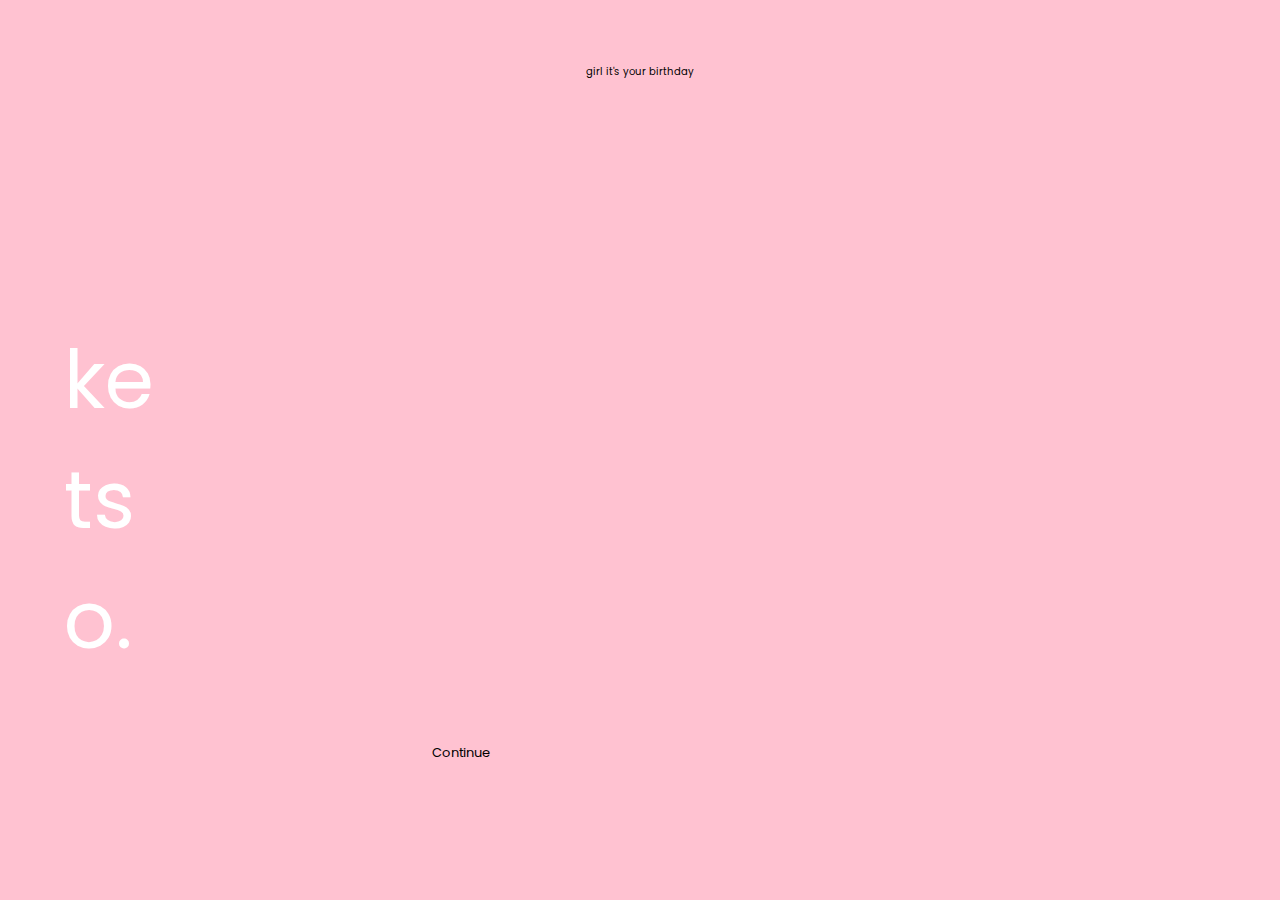
<file: index.html>
<!DOCTYPE html>
<html lang="en">
<head>
    <meta charset="UTF-8">
    <meta http-equiv="X-UA-Compatible" content="IE=edge">
    <meta name="viewport" content="width=device-width, initial-scale=1.0">
    <title>store</title>
    <link rel="stylesheet" href="style.css">
    <link rel="preconnect" href="https://fonts.googleapis.com">
    <link rel="preconnect" href="https://fonts.googleapis.com">
    <link rel="preconnect" href="https://fonts.gstatic.com" crossorigin>
    <link href="https://fonts.googleapis.com/css2?family=Poppins:wght@600&display=swap" rel="stylesheet">
    
</head>
<body>
<header class="header">
    girl it's your birthday

</header>
    
<div class="name">
    <header>
        ke <br> ts <br> o.
    </header>
</div>

<button class="button" onclick="window.location.href='page2.html'">Continue</button>






</body>
</html>
</file>
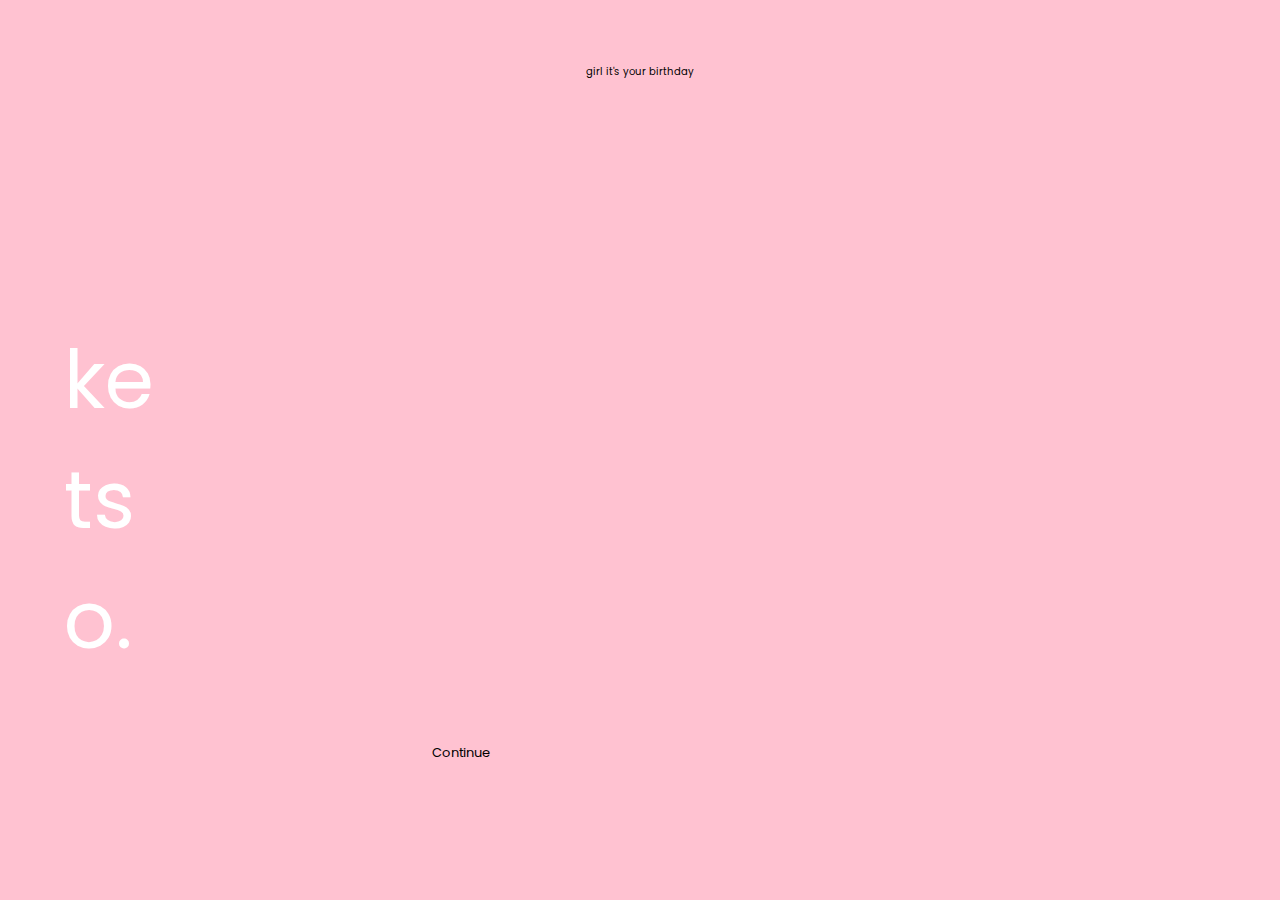
<file: ketso.html>
<!DOCTYPE html>
<html lang="en">
<head>
    <meta charset="UTF-8">
    <meta http-equiv="X-UA-Compatible" content="IE=edge">
    <meta name="viewport" content="width=device-width, initial-scale=1.0">
    <title>store</title>
    <link rel="stylesheet" href="style.css">
    <link rel="preconnect" href="https://fonts.googleapis.com">
    <link rel="preconnect" href="https://fonts.googleapis.com">
    <link rel="preconnect" href="https://fonts.gstatic.com" crossorigin>
    <link href="https://fonts.googleapis.com/css2?family=Poppins:wght@600&display=swap" rel="stylesheet">
    
</head>
<body>
<header class="header">
    girl it's your birthday

</header>
    
<div class="name">
    <header>
        ke <br> ts <br> o.
    </header>
</div>

<button class="button" onclick="window.location.href='page2.html'">Continue</button>






</body>
</html>
</file>
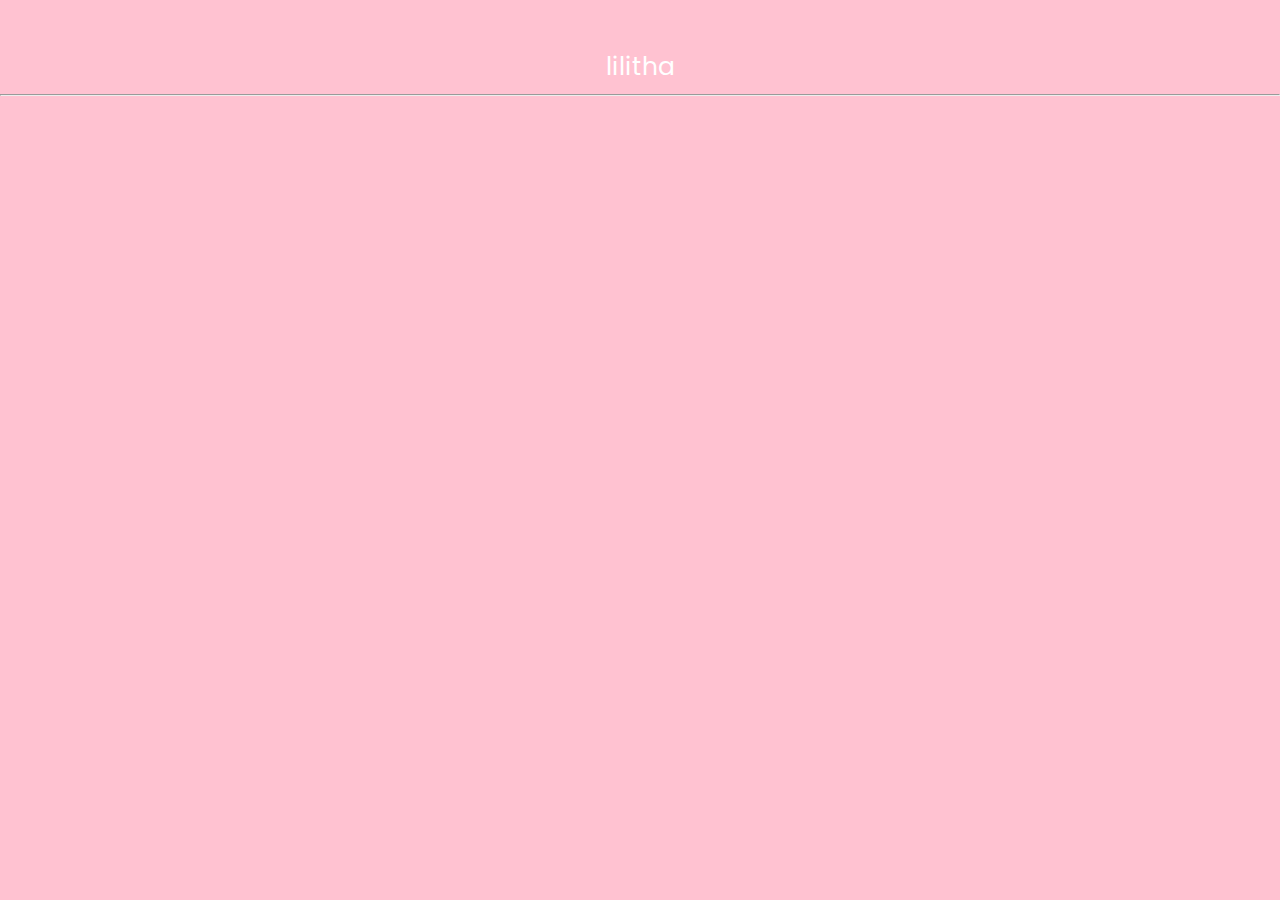
<file: nine.html>
<!DOCTYPE html>
<html lang="en">
<head>
    <meta charset="UTF-8">
    <meta http-equiv="X-UA-Compatible" content="IE=edge">
    <meta name="viewport" content="width=device-width, initial-scale=1.0">
    <title>Document</title>
    <link rel="preconnect" href="https://fonts.gstatic.com" crossorigin>
    <link href="https://fonts.googleapis.com/css2?family=Poppins:wght@600&display=swap" rel="stylesheet">
    <link rel="stylesheet" href="nine.css">
</head>
<body>
    <header  class="header">
        lilitha
    </header>
    <hr>
    
</body>
</html>
</file>
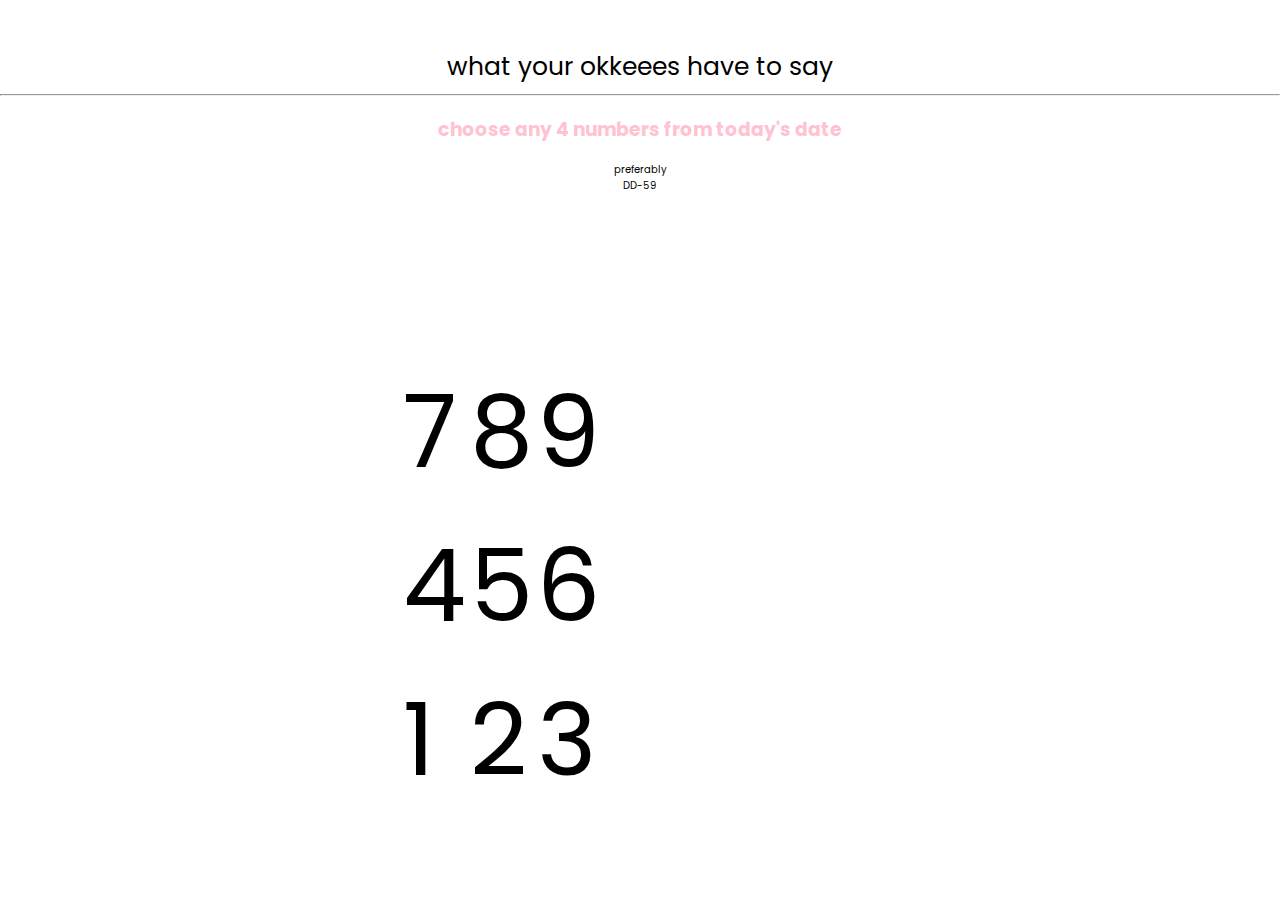
<file: page2.html>
<!DOCTYPE html>
<html lang="en">
<head>
    <meta charset="UTF-8">
    <meta http-equiv="X-UA-Compatible" content="IE=edge">
    <meta name="viewport" content="width=device-width, initial-scale=1.0">
    <title>date</title>
    <link rel="stylesheet" href="style2.css">
    <link rel="preconnect" href="https://fonts.gstatic.com" crossorigin>
    <link href="https://fonts.googleapis.com/css2?family=Poppins:wght@600&display=swap" rel="stylesheet">

</head>
<body>
    <header class="header">
        what your okkeees have to say
    </header>

    <hr>
   
    <h3 class="choose">choose any 4 numbers from today's date</h3>

    <div class="hint">
        preferably <br> DD-59

    </div>
   
        <table class="table">
        
        
            <tr>
                <td><a href="" class="row">7</a></td>
                <td><a href="" class="row">8</a></td>
                <td><a href="nine.html" class="row">9</a></td>
                
            </tr>
            <tr>
                <td><a href="" class="row">4</a></td>
                <td><a href="five.html" class="row">5</a></td>
                <td><a href="" class="row">6</a></td>
            </tr>
            <tr>
                <td><a href="" class="row">1</a></td>
                <td><a href="two.html" class="row">2</a></td>
                <td><a href="three.html" class="row">3</a></td>  
            </tr>
        </table>
        







</body>
</html>
</file>
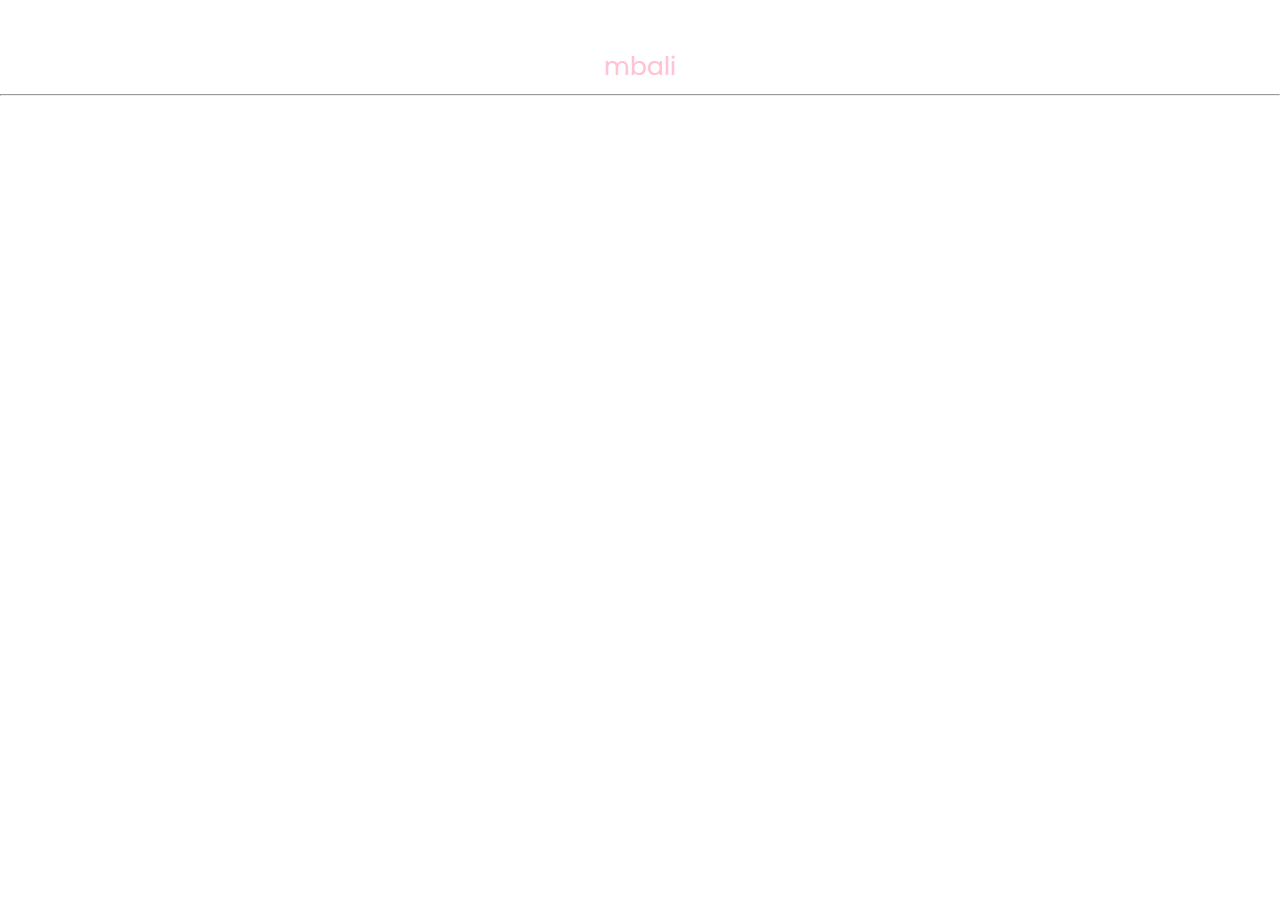
<file: three.html>
<!DOCTYPE html>
<html lang="en">
<head>
    <meta charset="UTF-8">
    <meta http-equiv="X-UA-Compatible" content="IE=edge">
    <meta name="viewport" content="width=device-width, initial-scale=1.0">
    <title>Document</title>
    <link rel="preconnect" href="https://fonts.gstatic.com" crossorigin>
    <link href="https://fonts.googleapis.com/css2?family=Poppins:wght@600&display=swap" rel="stylesheet">
    <link rel="stylesheet" href="three.css">
</head>
<body>
    <header  class="header">
        mbali
    </header>
    <hr>
    
</body>
</html>
</file>
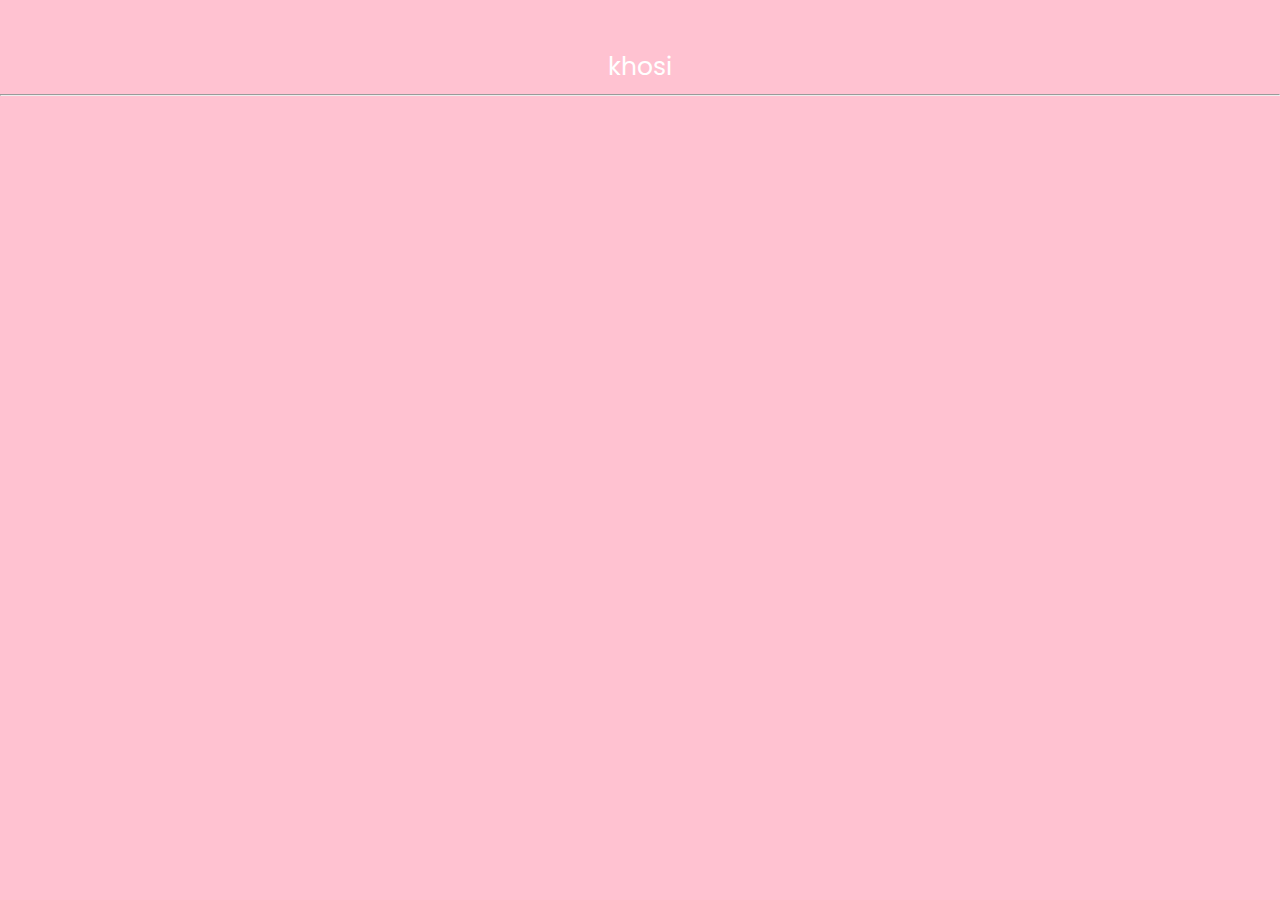
<file: two.html>
<!DOCTYPE html>
<html lang="en">
<head>
    <meta charset="UTF-8">
    <meta http-equiv="X-UA-Compatible" content="IE=edge">
    <meta name="viewport" content="width=device-width, initial-scale=1.0">
    <title>Document</title>
    <link rel="preconnect" href="https://fonts.gstatic.com" crossorigin>
    <link href="https://fonts.googleapis.com/css2?family=Poppins:wght@600&display=swap" rel="stylesheet">
    <link rel="stylesheet" href="two.css">
</head>
<body>
    <header  class="header">
        khosi
    </header>
    <hr>
    
</body>
</html>
</file>
<file: style.css>
body{
    margin: 0%;
    background-color:#ffc2d1;
}
.header{
    font-size: 10px;
    text-align: center;
    font-family: 'Poppins', sans-serif;
    margin-top: 4rem;
}

.name{
    font-size: 80px;
    font-family: 'Poppins', sans-serif;
    margin-top: 15rem;
    margin-left: 4rem;
    color: white;
}

.button{
    background-color:#ffc2d1 ;
    border: none;
    font-size: 13px;
    padding: 15px 32px;
    text-align: center;
    font-family: 'Poppins', sans-serif;
    margin-left: 25rem;
    margin-top: 3rem;
    display: inline-block;
}
button:hover{
    background-color: white;
}
</file>
<file: nine.css>
body{
    margin: 0%;
    background-color:#ffc2d1;
}
.header{
    font-family: 'Poppins', sans-serif;
    margin-top: 3rem;
    font-size: 25px;
    text-align: center;
    color: white;
}
</file>
<file: style2.css>
body{
    margin: 0%;
    background-color:white;
}
.header{
    font-family: 'Poppins', sans-serif;
    margin-top: 3rem;
    font-size: 25px;
    text-align: center;
}
.hint{
    font-family: 'Poppins', sans-serif;
    text-align: center;
    font-size: 10px;
    
}

.table{
    font-size: 100px;
    margin-left: 25rem;
    margin-top: 10rem;
    text-decoration: none;  
}
.choose{
    font-family: 'Poppins', sans-serif;
    text-align: center;
    color: #ffc2d1;
}
.row{
    text-decoration: none;
    color:black;
    font-family: 'Poppins', sans-serif;
}
:hover.row{
    color: black;
    background-color: #ffc2d1;
}
</file>
<file: three.css>
body{
    margin: 0%;
    background-color:white;
}
.header{
    font-family: 'Poppins', sans-serif;
    margin-top: 3rem;
    font-size: 25px;
    text-align: center;
    color:#ffc2d1;
}
</file>
<file: two.css>
body{
    margin: 0%;
    background-color:#ffc2d1;
}
.header{
    font-family: 'Poppins', sans-serif;
    margin-top: 3rem;
    font-size: 25px;
    text-align: center;
    color: white;
}
</file>
